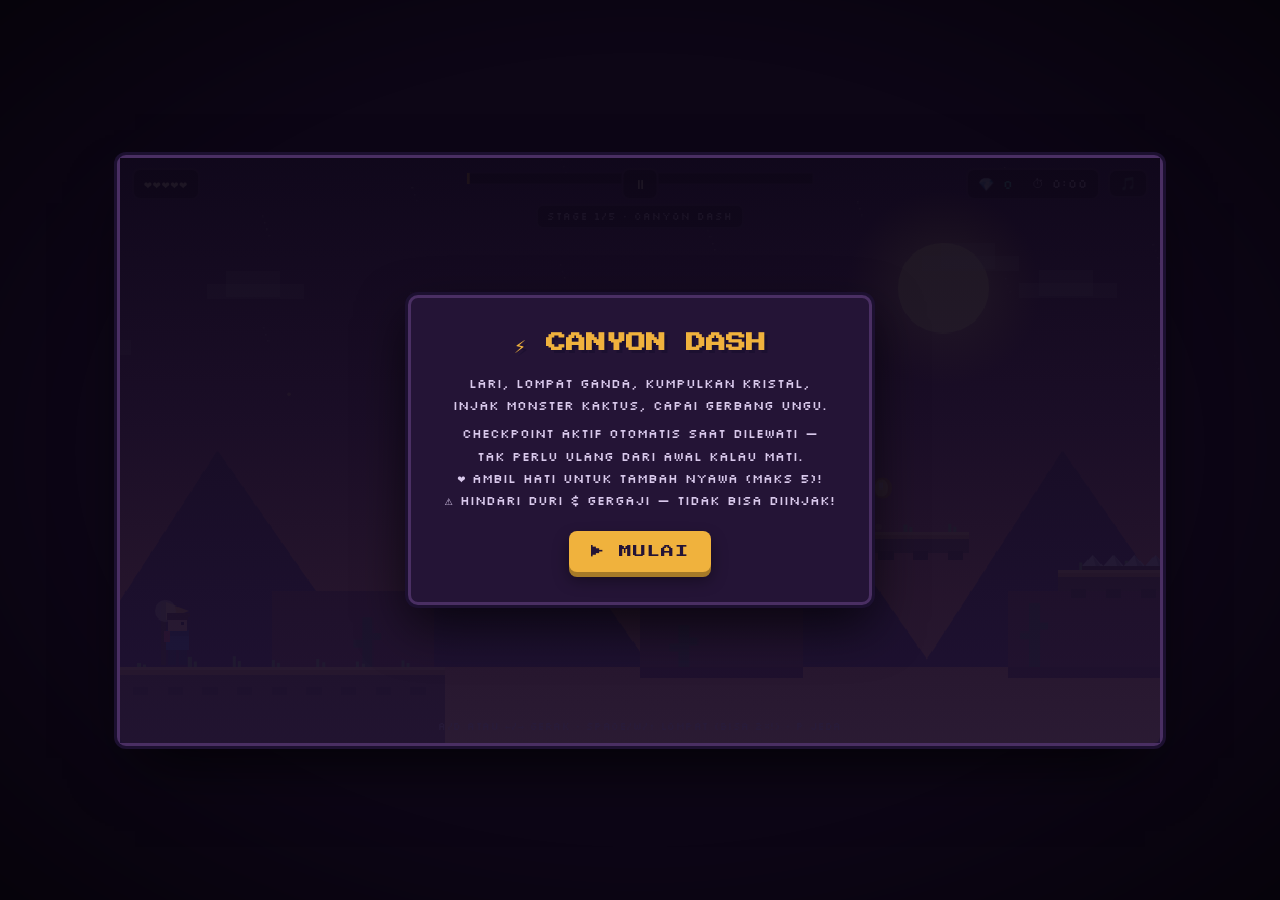
<file: index.html>
<!doctype html>
<html lang="id">
<head>
<meta charset="utf-8">
<meta name="viewport" content="width=device-width,initial-scale=1,maximum-scale=1,user-scalable=no,viewport-fit=cover">
<title>Canyon Dash</title>
<link rel="preconnect" href="https://fonts.googleapis.com">
<link href="https://fonts.googleapis.com/css2?family=Press+Start+2P&family=Silkscreen:wght@400;700&display=swap" rel="stylesheet">
<link rel="stylesheet" href="styles.css">
</head>
<body>
<div id="stage">
  <canvas id="c" width="960" height="540"></canvas>

  <div id="hud">
    <div class="pill" id="hearts">❤️❤️❤️</div>
    <div id="hudRight">
      <div class="pill"><span>💎</span><span id="gemCount">0</span><span id="timer">0:00</span></div>
      <button id="musicBtn">🎵</button>
    </div>
  </div>
  <button id="pauseBtn">⏸</button>
  <div id="stageLabel">STAGE 1/5</div>
  <div id="msg">A/D atau ←/→ gerak • SPACE/W/↑ lompat (bisa 2×!) • P jeda</div>

  <div id="djGauge"><div id="djFill"></div></div>

  <div id="touch">
    <div class="tbtn" id="tLeft">◀</div>
    <div class="tbtn" id="tRight">▶</div>
    <div class="tbtn" id="tJump">⤒</div>
  </div>

  <div class="overlay" id="start">
    <div class="card">
      <h1>⚡ CANYON DASH</h1>
      <p>Lari, lompat ganda, kumpulkan kristal,<br>injak monster kaktus, capai gerbang ungu.</p>
      <p class="hint">Checkpoint aktif otomatis saat dilewati — <br>tak perlu ulang dari awal kalau mati.<br>❤️ Ambil hati untuk tambah nyawa (maks 5)!<br>⚠️ Hindari duri &amp; gergaji — tidak bisa diinjak!</p>
      <button class="play" id="play">▶ MULAI</button>
    </div>
  </div>
</div>

<script>
/* ============ Setup ============ */
const canvas=document.getElementById("c"),ctx=canvas.getContext("2d");
const W=960,H=540;
const startOverlay=document.getElementById("start");
const playBtn=document.getElementById("play");
const pauseBtn=document.getElementById("pauseBtn");
const musicBtn=document.getElementById("musicBtn");
const touchWrap=document.getElementById("touch");
const stageLabelEl=document.getElementById("stageLabel");
const djGaugeEl=document.getElementById("djGauge");
const djFillEl=document.getElementById("djFill");

let state="menu"; // menu | playing | paused | dead | won | stagecomplete
let jumpKeyPrev=false; // for edge-detecting a fresh jump press (so holding the key doesn't auto-chain into double jump)
let overlayAction="start"; // start | resume | nextstage | restart
const START_LIVES=5, MAX_LIVES=5;
const DJ_RECHARGE=3000; // ms for double jump to auto-recharge
let score=0,lives=START_LIVES,camera=0,last=0,elapsed=0;
let stage=1; // 1-based current stage index
const keys={};
addEventListener("keydown",e=>{
  const k=e.key.toLowerCase();
  keys[k]=true;
  if([" ","arrowup","arrowdown","arrowleft","arrowright"].includes(k))e.preventDefault();
  if(k==="p"&&state==="playing")pause();
  else if(k==="p"&&state==="paused")resume();
});
addEventListener("keyup",e=>keys[e.key.toLowerCase()]=false);

if('ontouchstart' in window || navigator.maxTouchPoints>0){touchWrap.classList.add("on");}
function bindTouch(id,key){
  const el=document.getElementById(id);
  const on=e=>{e.preventDefault();keys[key]=true;el.classList.add("active");};
  const off=e=>{e.preventDefault();keys[key]=false;el.classList.remove("active");};
  el.addEventListener("touchstart",on,{passive:false});
  el.addEventListener("touchend",off,{passive:false});
  el.addEventListener("touchcancel",off,{passive:false});
}
bindTouch("tLeft","arrowleft");
bindTouch("tRight","arrowright");
bindTouch("tJump"," ");

/* ============ Sound (tiny synth, no assets) ============ */
let actx;
function sfx(freqs,dur=0.09,type="square",gain=0.06){
  try{
    if(!actx)actx=new (window.AudioContext||window.webkitAudioContext)();
    const t0=actx.currentTime;
    freqs.forEach((f,i)=>{
      const o=actx.createOscillator(),g=actx.createGain();
      o.type=type;o.frequency.value=f;
      g.gain.value=gain;
      g.gain.exponentialRampToValueAtTime(0.001,t0+dur+i*0.02);
      o.connect(g);g.connect(actx.destination);
      o.start(t0+i*0.02);o.stop(t0+dur+i*0.02+0.02);
    });
  }catch(e){}
}
const snd={
  jump:()=>sfx([420,620],0.09,"square",0.05),
  doubleJump:()=>sfx([500,760,980],0.08,"square",0.05),
  coin:()=>sfx([880,1320],0.08,"square",0.05),
  stomp:()=>sfx([300,150],0.1,"triangle",0.08),
  hurt:()=>sfx([200,120],0.16,"sawtooth",0.07),
  checkpoint:()=>sfx([500,700,900,1100],0.07,"square",0.04),
  life:()=>sfx([660,880,1100,1320],0.1,"square",0.06),
  win:()=>sfx([523,659,784,1046],0.14,"square",0.06),
  stageClear:()=>sfx([660,880,660,1100],0.1,"square",0.05),
  lose:()=>sfx([300,250,200,150],0.18,"sawtooth",0.06),
};

/* ============ Background music (tiny procedural loop, no assets) ============ */
let musicOn=true, musicGain=null, musicNextTime=0, musicStepIndex=0, musicSchedulerId=null;
const MUSIC=[ // one track per stage: 0 = frequency means "rest"
  { step:0.24, leadType:"square", bassType:"triangle", leadGain:0.05, bassGain:0.055,
    lead:[523,0,659,784,0,659,587,0,698,880,0,698,523,0,659,784,988,0,880,784,659,0,587,0],
    bass:[131,131,147,147,165,165,131,131] },
  { step:0.30, leadType:"triangle", bassType:"sine", leadGain:0.05, bassGain:0.06,
    lead:[392,0,466,587,0,466,349,0,415,523,0,415,392,0,466,587,698,0,622,587,466,0,415,0],
    bass:[98,98,110,110,123,123,98,98] },
  { step:0.22, leadType:"sawtooth", bassType:"square", leadGain:0.035, bassGain:0.05,
    lead:[220,0,262,311,0,262,233,0,277,349,0,277,220,0,262,311,349,0,311,277,233,0,208,0],
    bass:[55,55,62,62,73,73,55,55] },
  { step:0.34, leadType:"sine", bassType:"triangle", leadGain:0.045, bassGain:0.05,
    lead:[659,0,0,784,0,587,0,0,698,0,880,0,0,659,0,523,0,0,659,784,0,0,587,0],
    bass:[65,65,73,73,82,82,65,65] },
  { step:0.20, leadType:"square", bassType:"sawtooth", leadGain:0.04, bassGain:0.05,
    lead:[392,494,587,494,440,554,659,554,392,494,587,698,659,554,494,440,392,494,587,784,698,587,494,392],
    bass:[98,98,110,110,131,131,147,147] }
];
function ensureAudioCtx(){
  if(!actx)actx=new (window.AudioContext||window.webkitAudioContext)();
  if(!musicGain){musicGain=actx.createGain();musicGain.gain.value=0.55;musicGain.connect(actx.destination);}
  if(actx.state==="suspended")actx.resume();
}
function playMusicNote(freq,dur,type,gain,t0){
  if(!freq)return; // 0 = rest, play nothing
  const o=actx.createOscillator(),g=actx.createGain();
  o.type=type;o.frequency.value=freq;
  g.gain.value=0;
  g.gain.linearRampToValueAtTime(gain,t0+0.015);
  g.gain.exponentialRampToValueAtTime(0.0008,t0+dur);
  o.connect(g);g.connect(musicGain);
  o.start(t0);o.stop(t0+dur+0.02);
}
function musicScheduler(){
  if(!musicOn){ musicSchedulerId=setTimeout(musicScheduler,200); return; }
  try{
    ensureAudioCtx();
    const track=MUSIC[(stage-1)%MUSIC.length];
    while(musicNextTime < actx.currentTime+0.15){
      const i=musicStepIndex%track.lead.length;
      playMusicNote(track.lead[i],track.step*0.85,track.leadType,track.leadGain,musicNextTime);
      if(i%3===0){
        const bi=(i/3|0)%track.bass.length;
        playMusicNote(track.bass[bi],track.step*2.6,track.bassType,track.bassGain,musicNextTime);
      }
      musicNextTime+=track.step;
      musicStepIndex++;
    }
  }catch(e){}
  musicSchedulerId=setTimeout(musicScheduler,80);
}
function startMusic(){
  if(!musicOn)return;
  ensureAudioCtx();
  stopMusic();
  musicStepIndex=0;
  musicNextTime=actx.currentTime+0.05;
  musicScheduler();
}
function stopMusic(){
  if(musicSchedulerId){clearTimeout(musicSchedulerId);musicSchedulerId=null;}
}
musicBtn.onclick=()=>{
  musicOn=!musicOn;
  musicBtn.textContent=musicOn?"🎵":"🔇";
  if(musicOn && state==="playing")startMusic(); else stopMusic();
};

/* ============ Level definitions ============ =====
   Each checkpoint is anchored to a specific, non-moving platform
   (by index + x-offset from that platform's left edge) so the
   spawn point always sits solidly on top of a block — never in a
   gap, never on a moving platform that might not be there yet.
*/
const LEVELS=[
  {
    "name": "Canyon Dash",
    "world": 4716,
    "theme": {
      "sky": [
        "#3a1f66",
        "#7a3b6b",
        "#d9784f",
        "#f3ae5e"
      ],
      "orb": "sun",
      "orbPos": [
        760,
        120
      ],
      "farMt": "#4a2b57",
      "nearMt": "#7a3d42",
      "nearMtBase": "#5c2d34",
      "decor": "cactus",
      "decorColor": "#3d5c3f",
      "tuftColor": "#6fae5c",
      "ambient": "#ffd98a"
    },
    "platforms": [
      {
        "x": 0,
        "y": 470,
        "w": 300,
        "h": 70
      },
      {
        "x": 382,
        "y": 380,
        "w": 160,
        "h": 20
      },
      {
        "x": 624,
        "y": 345,
        "w": 160,
        "h": 20
      },
      {
        "x": 866,
        "y": 380,
        "w": 160,
        "h": 20
      },
      {
        "x": 1108,
        "y": 415,
        "w": 130,
        "h": 20,
        "moving": true,
        "ax": 1108,
        "bx": 1278,
        "sp": 0.9,
        "dir": 1
      },
      {
        "x": 1320,
        "y": 380,
        "w": 160,
        "h": 20
      },
      {
        "x": 1562,
        "y": 345,
        "w": 160,
        "h": 20
      },
      {
        "x": 1804,
        "y": 380,
        "w": 160,
        "h": 20
      },
      {
        "x": 2046,
        "y": 415,
        "w": 130,
        "h": 20,
        "moving": true,
        "ax": 2046,
        "bx": 2216,
        "sp": 0.9,
        "dir": 1
      },
      {
        "x": 2258,
        "y": 380,
        "w": 160,
        "h": 20
      },
      {
        "x": 2500,
        "y": 345,
        "w": 160,
        "h": 20
      },
      {
        "x": 2742,
        "y": 380,
        "w": 160,
        "h": 20
      },
      {
        "x": 2984,
        "y": 415,
        "w": 130,
        "h": 20,
        "moving": true,
        "ax": 2984,
        "bx": 3154,
        "sp": 0.9,
        "dir": 1
      },
      {
        "x": 3196,
        "y": 380,
        "w": 160,
        "h": 20
      },
      {
        "x": 3438,
        "y": 345,
        "w": 160,
        "h": 20
      },
      {
        "x": 3680,
        "y": 380,
        "w": 160,
        "h": 20
      },
      {
        "x": 3922,
        "y": 415,
        "w": 130,
        "h": 20,
        "moving": true,
        "ax": 3922,
        "bx": 4092,
        "sp": 0.9,
        "dir": 1
      },
      {
        "x": 4134,
        "y": 380,
        "w": 160,
        "h": 20
      },
      {
        "x": 4376,
        "y": 350,
        "w": 220,
        "h": 200
      }
    ],
    "checkpoints": [
      {
        "plat": 0,
        "dx": 40
      },
      {
        "plat": 5,
        "dx": 67
      },
      {
        "plat": 11,
        "dx": 67
      },
      {
        "plat": 17,
        "dx": 67
      }
    ],
    "coins": [
      [
        462,
        340
      ],
      [
        704,
        305
      ],
      [
        1173,
        375
      ],
      [
        1400,
        340
      ],
      [
        1642,
        305
      ],
      [
        1884,
        340
      ],
      [
        2111,
        375
      ],
      [
        2580,
        305
      ],
      [
        2822,
        340
      ],
      [
        3049,
        375
      ],
      [
        3276,
        340
      ],
      [
        3518,
        305
      ],
      [
        3987,
        375
      ],
      [
        4214,
        340
      ]
    ],
    "hearts": [
      [
        1642,
        290
      ],
      [
        2822,
        325
      ]
    ],
    "enemies": [
      {
        "x": 448,
        "y": 356,
        "w": 28,
        "h": 24,
        "v": 1,
        "min": 404,
        "max": 492,
        "type": 0
      },
      {
        "x": 1870,
        "y": 356,
        "w": 28,
        "h": 24,
        "v": -1,
        "min": 1826,
        "max": 1914,
        "type": 1
      },
      {
        "x": 3262,
        "y": 356,
        "w": 28,
        "h": 24,
        "v": 1,
        "min": 3218,
        "max": 3306,
        "type": 0
      }
    ],
    "spikes": [
      {
        "x": 888,
        "y": 366,
        "w": 116,
        "h": 14
      },
      {
        "x": 3702,
        "y": 366,
        "w": 116,
        "h": 14
      }
    ],
    "saws": [
      {
        "x": 2338,
        "y": 362,
        "r": 16,
        "min": 2296,
        "max": 2380,
        "v": 1.3
      }
    ],
    "portal": {
      "x": 4456,
      "y": 250,
      "w": 60,
      "h": 100
    }
  },
  {
    "name": "Starlit Ridge",
    "world": 4716,
    "theme": {
      "sky": [
        "#0c1240",
        "#1f2d6b",
        "#3a4f8f",
        "#6a86c9"
      ],
      "orb": "moon",
      "orbPos": [
        770,
        110
      ],
      "farMt": "#232a52",
      "nearMt": "#2c3866",
      "nearMtBase": "#20294d",
      "decor": "crystal",
      "decorColor": "#33417a",
      "tuftColor": "#a9cfff",
      "ambient": "#8fe9ff"
    },
    "platforms": [
      {
        "x": 0,
        "y": 470,
        "w": 300,
        "h": 70
      },
      {
        "x": 382,
        "y": 340,
        "w": 160,
        "h": 20
      },
      {
        "x": 624,
        "y": 375,
        "w": 130,
        "h": 20,
        "moving": true,
        "ax": 624,
        "bx": 794,
        "sp": 0.9,
        "dir": 1
      },
      {
        "x": 836,
        "y": 410,
        "w": 160,
        "h": 20
      },
      {
        "x": 1078,
        "y": 375,
        "w": 160,
        "h": 20
      },
      {
        "x": 1320,
        "y": 340,
        "w": 160,
        "h": 20
      },
      {
        "x": 1562,
        "y": 375,
        "w": 130,
        "h": 20,
        "moving": true,
        "ax": 1562,
        "bx": 1732,
        "sp": 0.9,
        "dir": 1
      },
      {
        "x": 1774,
        "y": 410,
        "w": 160,
        "h": 20
      },
      {
        "x": 2016,
        "y": 375,
        "w": 160,
        "h": 20
      },
      {
        "x": 2258,
        "y": 340,
        "w": 160,
        "h": 20
      },
      {
        "x": 2500,
        "y": 375,
        "w": 130,
        "h": 20,
        "moving": true,
        "ay": 375,
        "by": 295,
        "sp": 0.75,
        "dir": 1,
        "vertical": true
      },
      {
        "x": 2712,
        "y": 410,
        "w": 160,
        "h": 20
      },
      {
        "x": 2954,
        "y": 375,
        "w": 160,
        "h": 20
      },
      {
        "x": 3196,
        "y": 340,
        "w": 160,
        "h": 20
      },
      {
        "x": 3438,
        "y": 375,
        "w": 130,
        "h": 20,
        "moving": true,
        "ax": 3438,
        "bx": 3608,
        "sp": 0.9,
        "dir": 1
      },
      {
        "x": 3650,
        "y": 410,
        "w": 160,
        "h": 20
      },
      {
        "x": 3892,
        "y": 375,
        "w": 160,
        "h": 20
      },
      {
        "x": 4134,
        "y": 340,
        "w": 160,
        "h": 20
      },
      {
        "x": 4376,
        "y": 350,
        "w": 220,
        "h": 200
      }
    ],
    "checkpoints": [
      {
        "plat": 0,
        "dx": 40
      },
      {
        "plat": 3,
        "dx": 67
      },
      {
        "plat": 11,
        "dx": 67
      },
      {
        "plat": 17,
        "dx": 67
      }
    ],
    "coins": [
      [
        462,
        300
      ],
      [
        689,
        335
      ],
      [
        916,
        370
      ],
      [
        1158,
        335
      ],
      [
        1627,
        335
      ],
      [
        1854,
        370
      ],
      [
        2096,
        335
      ],
      [
        2565,
        335
      ],
      [
        2792,
        370
      ],
      [
        3034,
        335
      ],
      [
        3276,
        300
      ],
      [
        3503,
        335
      ],
      [
        3972,
        335
      ],
      [
        4214,
        300
      ]
    ],
    "hearts": [
      [
        2096,
        320
      ],
      [
        3034,
        320
      ]
    ],
    "enemies": [
      {
        "x": 448,
        "y": 316,
        "w": 28,
        "h": 24,
        "v": 1,
        "min": 404,
        "max": 492,
        "type": 1
      },
      {
        "x": 1840,
        "y": 386,
        "w": 28,
        "h": 24,
        "v": -1,
        "min": 1796,
        "max": 1884,
        "type": 0
      },
      {
        "x": 3262,
        "y": 316,
        "w": 28,
        "h": 24,
        "v": 1,
        "min": 3218,
        "max": 3306,
        "type": 1
      }
    ],
    "spikes": [
      {
        "x": 2280,
        "y": 326,
        "w": 116,
        "h": 14
      }
    ],
    "saws": [
      {
        "x": 1400,
        "y": 322,
        "r": 16,
        "min": 1358,
        "max": 1442,
        "v": 1.3
      },
      {
        "x": 3730,
        "y": 392,
        "r": 16,
        "min": 3688,
        "max": 3772,
        "v": 1.3
      }
    ],
    "portal": {
      "x": 4456,
      "y": 250,
      "w": 60,
      "h": 100
    }
  },
  {
    "name": "Ember Depths",
    "world": 5200,
    "theme": {
      "sky": [
        "#160705",
        "#3d130f",
        "#7a2f18",
        "#c9541f"
      ],
      "orb": "none",
      "orbPos": [
        0,
        0
      ],
      "farMt": "#3a1410",
      "nearMt": "#521c12",
      "nearMtBase": "#2e0f0a",
      "decor": "crystal",
      "decorColor": "#4a1c10",
      "tuftColor": "#ff9a4d",
      "ambient": "#ff9a4d"
    },
    "platforms": [
      {
        "x": 0,
        "y": 470,
        "w": 300,
        "h": 70
      },
      {
        "x": 382,
        "y": 380,
        "w": 160,
        "h": 20
      },
      {
        "x": 624,
        "y": 415,
        "w": 160,
        "h": 20
      },
      {
        "x": 866,
        "y": 380,
        "w": 160,
        "h": 20
      },
      {
        "x": 1108,
        "y": 345,
        "w": 130,
        "h": 20,
        "moving": true,
        "ax": 1108,
        "bx": 1278,
        "sp": 0.9,
        "dir": 1
      },
      {
        "x": 1320,
        "y": 380,
        "w": 160,
        "h": 20
      },
      {
        "x": 1562,
        "y": 415,
        "w": 160,
        "h": 20
      },
      {
        "x": 1804,
        "y": 380,
        "w": 160,
        "h": 20
      },
      {
        "x": 2046,
        "y": 345,
        "w": 130,
        "h": 20,
        "moving": true,
        "ax": 2046,
        "bx": 2216,
        "sp": 0.9,
        "dir": 1
      },
      {
        "x": 2258,
        "y": 380,
        "w": 160,
        "h": 20
      },
      {
        "x": 2500,
        "y": 415,
        "w": 160,
        "h": 20
      },
      {
        "x": 2742,
        "y": 380,
        "w": 160,
        "h": 20
      },
      {
        "x": 2984,
        "y": 345,
        "w": 130,
        "h": 20,
        "moving": true,
        "ay": 345,
        "by": 265,
        "sp": 0.75,
        "dir": 1,
        "vertical": true
      },
      {
        "x": 3196,
        "y": 380,
        "w": 160,
        "h": 20
      },
      {
        "x": 3438,
        "y": 415,
        "w": 130,
        "h": 20,
        "moving": true,
        "ax": 3438,
        "bx": 3608,
        "sp": 0.9,
        "dir": 1
      },
      {
        "x": 3650,
        "y": 380,
        "w": 160,
        "h": 20
      },
      {
        "x": 3892,
        "y": 345,
        "w": 160,
        "h": 20
      },
      {
        "x": 4134,
        "y": 380,
        "w": 160,
        "h": 20
      },
      {
        "x": 4376,
        "y": 415,
        "w": 160,
        "h": 20
      },
      {
        "x": 4618,
        "y": 380,
        "w": 160,
        "h": 20
      },
      {
        "x": 4860,
        "y": 350,
        "w": 220,
        "h": 200
      }
    ],
    "checkpoints": [
      {
        "plat": 0,
        "dx": 40
      },
      {
        "plat": 5,
        "dx": 67
      },
      {
        "plat": 13,
        "dx": 67
      },
      {
        "plat": 19,
        "dx": 67
      }
    ],
    "coins": [
      [
        704,
        375
      ],
      [
        946,
        340
      ],
      [
        1173,
        305
      ],
      [
        1400,
        340
      ],
      [
        1642,
        375
      ],
      [
        2111,
        305
      ],
      [
        2338,
        340
      ],
      [
        2580,
        375
      ],
      [
        3049,
        305
      ],
      [
        3276,
        340
      ],
      [
        3503,
        375
      ],
      [
        3730,
        340
      ],
      [
        3972,
        305
      ],
      [
        4456,
        375
      ],
      [
        4698,
        340
      ]
    ],
    "hearts": [
      [
        1642,
        360
      ],
      [
        3972,
        290
      ]
    ],
    "enemies": [
      {
        "x": 932,
        "y": 356,
        "w": 28,
        "h": 24,
        "v": 1,
        "min": 888,
        "max": 976,
        "type": 0
      },
      {
        "x": 2324,
        "y": 356,
        "w": 28,
        "h": 24,
        "v": -1,
        "min": 2280,
        "max": 2368,
        "type": 1
      },
      {
        "x": 3716,
        "y": 356,
        "w": 28,
        "h": 24,
        "v": 1,
        "min": 3672,
        "max": 3760,
        "type": 0
      }
    ],
    "spikes": [
      {
        "x": 404,
        "y": 366,
        "w": 116,
        "h": 14
      },
      {
        "x": 2764,
        "y": 366,
        "w": 116,
        "h": 14
      }
    ],
    "saws": [
      {
        "x": 1884,
        "y": 362,
        "r": 16,
        "min": 1842,
        "max": 1926,
        "v": 1.3
      },
      {
        "x": 4214,
        "y": 362,
        "r": 16,
        "min": 4172,
        "max": 4256,
        "v": 1.3
      }
    ],
    "portal": {
      "x": 4940,
      "y": 250,
      "w": 60,
      "h": 100
    }
  },
  {
    "name": "Frostpeak Climb",
    "world": 5170,
    "theme": {
      "sky": [
        "#050b1a",
        "#12213f",
        "#274670",
        "#6f9dc9"
      ],
      "orb": "moon",
      "orbPos": [
        200,
        100
      ],
      "farMt": "#1b2c4d",
      "nearMt": "#26436b",
      "nearMtBase": "#152239",
      "decor": "crystal",
      "decorColor": "#3a5a86",
      "tuftColor": "#d8f0ff",
      "ambient": "#bfe9ff"
    },
    "platforms": [
      {
        "x": 0,
        "y": 470,
        "w": 300,
        "h": 70
      },
      {
        "x": 382,
        "y": 344,
        "w": 160,
        "h": 20
      },
      {
        "x": 624,
        "y": 344,
        "w": 130,
        "h": 20,
        "moving": true,
        "ax": 624,
        "bx": 794,
        "sp": 0.9,
        "dir": 1
      },
      {
        "x": 836,
        "y": 397,
        "w": 160,
        "h": 20
      },
      {
        "x": 1078,
        "y": 397,
        "w": 160,
        "h": 20
      },
      {
        "x": 1320,
        "y": 344,
        "w": 160,
        "h": 20
      },
      {
        "x": 1562,
        "y": 344,
        "w": 130,
        "h": 20,
        "moving": true,
        "ay": 344,
        "by": 264,
        "sp": 0.75,
        "dir": 1,
        "vertical": true
      },
      {
        "x": 1774,
        "y": 397,
        "w": 160,
        "h": 20
      },
      {
        "x": 2016,
        "y": 397,
        "w": 160,
        "h": 20
      },
      {
        "x": 2258,
        "y": 344,
        "w": 160,
        "h": 20
      },
      {
        "x": 2500,
        "y": 344,
        "w": 130,
        "h": 20,
        "moving": true,
        "ax": 2500,
        "bx": 2670,
        "sp": 0.9,
        "dir": 1
      },
      {
        "x": 2712,
        "y": 397,
        "w": 160,
        "h": 20
      },
      {
        "x": 2954,
        "y": 397,
        "w": 160,
        "h": 20
      },
      {
        "x": 3196,
        "y": 344,
        "w": 160,
        "h": 20
      },
      {
        "x": 3438,
        "y": 344,
        "w": 130,
        "h": 20,
        "moving": true,
        "ax": 3438,
        "bx": 3608,
        "sp": 0.9,
        "dir": 1
      },
      {
        "x": 3650,
        "y": 397,
        "w": 160,
        "h": 20
      },
      {
        "x": 3892,
        "y": 397,
        "w": 130,
        "h": 20,
        "moving": true,
        "ay": 397,
        "by": 317,
        "sp": 0.75,
        "dir": 1,
        "vertical": true
      },
      {
        "x": 4104,
        "y": 344,
        "w": 160,
        "h": 20
      },
      {
        "x": 4346,
        "y": 344,
        "w": 160,
        "h": 20
      },
      {
        "x": 4588,
        "y": 397,
        "w": 160,
        "h": 20
      },
      {
        "x": 4830,
        "y": 350,
        "w": 220,
        "h": 200
      }
    ],
    "checkpoints": [
      {
        "plat": 0,
        "dx": 40
      },
      {
        "plat": 5,
        "dx": 67
      },
      {
        "plat": 11,
        "dx": 67
      },
      {
        "plat": 19,
        "dx": 67
      }
    ],
    "coins": [
      [
        462,
        304
      ],
      [
        689,
        304
      ],
      [
        1158,
        357
      ],
      [
        1400,
        304
      ],
      [
        1627,
        304
      ],
      [
        2096,
        357
      ],
      [
        2338,
        304
      ],
      [
        2565,
        304
      ],
      [
        2792,
        357
      ],
      [
        3034,
        357
      ],
      [
        3503,
        304
      ],
      [
        3730,
        357
      ],
      [
        3957,
        357
      ],
      [
        4426,
        304
      ],
      [
        4668,
        357
      ]
    ],
    "hearts": [
      [
        2096,
        342
      ],
      [
        3034,
        342
      ]
    ],
    "enemies": [
      {
        "x": 448,
        "y": 320,
        "w": 28,
        "h": 24,
        "v": 1,
        "min": 404,
        "max": 492,
        "type": 1
      },
      {
        "x": 2324,
        "y": 320,
        "w": 28,
        "h": 24,
        "v": -1,
        "min": 2280,
        "max": 2368,
        "type": 0
      },
      {
        "x": 3716,
        "y": 373,
        "w": 28,
        "h": 24,
        "v": 1,
        "min": 3672,
        "max": 3760,
        "type": 1
      }
    ],
    "spikes": [
      {
        "x": 858,
        "y": 383,
        "w": 116,
        "h": 14
      },
      {
        "x": 3218,
        "y": 330,
        "w": 116,
        "h": 14
      }
    ],
    "saws": [
      {
        "x": 1854,
        "y": 379,
        "r": 16,
        "min": 1812,
        "max": 1896,
        "v": 1.3
      },
      {
        "x": 4184,
        "y": 326,
        "r": 16,
        "min": 4142,
        "max": 4226,
        "v": 1.3
      }
    ],
    "portal": {
      "x": 4910,
      "y": 250,
      "w": 60,
      "h": 100
    }
  },
  {
    "name": "Skyforge Summit",
    "world": 5624,
    "theme": {
      "sky": [
        "#2a0a3d",
        "#5b1f5e",
        "#a13f5c",
        "#e8834f"
      ],
      "orb": "sun",
      "orbPos": [
        820,
        100
      ],
      "farMt": "#4a2050",
      "nearMt": "#6e2f4a",
      "nearMtBase": "#3a1533",
      "decor": "crystal",
      "decorColor": "#5a2a4f",
      "tuftColor": "#ffd0e8",
      "ambient": "#ffb0d9"
    },
    "platforms": [
      {
        "x": 0,
        "y": 470,
        "w": 300,
        "h": 70
      },
      {
        "x": 382,
        "y": 348,
        "w": 160,
        "h": 20
      },
      {
        "x": 624,
        "y": 401,
        "w": 160,
        "h": 20
      },
      {
        "x": 866,
        "y": 401,
        "w": 160,
        "h": 20
      },
      {
        "x": 1108,
        "y": 348,
        "w": 130,
        "h": 20,
        "moving": true,
        "ax": 1108,
        "bx": 1278,
        "sp": 0.9,
        "dir": 1
      },
      {
        "x": 1320,
        "y": 348,
        "w": 160,
        "h": 20
      },
      {
        "x": 1562,
        "y": 401,
        "w": 160,
        "h": 20
      },
      {
        "x": 1804,
        "y": 401,
        "w": 160,
        "h": 20
      },
      {
        "x": 2046,
        "y": 348,
        "w": 130,
        "h": 20,
        "moving": true,
        "ay": 348,
        "by": 268,
        "sp": 0.75,
        "dir": 1,
        "vertical": true
      },
      {
        "x": 2258,
        "y": 348,
        "w": 160,
        "h": 20
      },
      {
        "x": 2500,
        "y": 401,
        "w": 130,
        "h": 20,
        "moving": true,
        "ax": 2500,
        "bx": 2670,
        "sp": 0.9,
        "dir": 1
      },
      {
        "x": 2712,
        "y": 401,
        "w": 160,
        "h": 20
      },
      {
        "x": 2954,
        "y": 348,
        "w": 160,
        "h": 20
      },
      {
        "x": 3196,
        "y": 348,
        "w": 160,
        "h": 20
      },
      {
        "x": 3438,
        "y": 401,
        "w": 130,
        "h": 20,
        "moving": true,
        "ay": 401,
        "by": 321,
        "sp": 0.75,
        "dir": 1,
        "vertical": true
      },
      {
        "x": 3650,
        "y": 401,
        "w": 160,
        "h": 20
      },
      {
        "x": 3892,
        "y": 348,
        "w": 130,
        "h": 20,
        "moving": true,
        "ax": 3892,
        "bx": 4062,
        "sp": 0.9,
        "dir": 1
      },
      {
        "x": 4104,
        "y": 348,
        "w": 160,
        "h": 20
      },
      {
        "x": 4346,
        "y": 401,
        "w": 160,
        "h": 20
      },
      {
        "x": 4588,
        "y": 401,
        "w": 160,
        "h": 20
      },
      {
        "x": 4830,
        "y": 348,
        "w": 130,
        "h": 20,
        "moving": true,
        "ax": 4830,
        "bx": 5000,
        "sp": 0.9,
        "dir": 1
      },
      {
        "x": 5042,
        "y": 348,
        "w": 160,
        "h": 20
      },
      {
        "x": 5284,
        "y": 350,
        "w": 220,
        "h": 200
      }
    ],
    "checkpoints": [
      {
        "plat": 0,
        "dx": 40
      },
      {
        "plat": 7,
        "dx": 67
      },
      {
        "plat": 15,
        "dx": 67
      },
      {
        "plat": 21,
        "dx": 67
      }
    ],
    "coins": [
      [
        704,
        361
      ],
      [
        946,
        361
      ],
      [
        1173,
        308
      ],
      [
        1642,
        361
      ],
      [
        1884,
        361
      ],
      [
        2111,
        308
      ],
      [
        2338,
        308
      ],
      [
        2565,
        361
      ],
      [
        3034,
        308
      ],
      [
        3503,
        361
      ],
      [
        3730,
        361
      ],
      [
        3957,
        308
      ],
      [
        4184,
        308
      ],
      [
        4426,
        361
      ],
      [
        4895,
        308
      ],
      [
        5122,
        308
      ]
    ],
    "hearts": [
      [
        1884,
        346
      ],
      [
        3730,
        346
      ]
    ],
    "enemies": [
      {
        "x": 932,
        "y": 377,
        "w": 28,
        "h": 24,
        "v": 1,
        "min": 888,
        "max": 976,
        "type": 0
      },
      {
        "x": 2324,
        "y": 324,
        "w": 28,
        "h": 24,
        "v": -1,
        "min": 2280,
        "max": 2368,
        "type": 1
      },
      {
        "x": 4170,
        "y": 324,
        "w": 28,
        "h": 24,
        "v": 1,
        "min": 4126,
        "max": 4214,
        "type": 0
      }
    ],
    "spikes": [
      {
        "x": 1342,
        "y": 334,
        "w": 116,
        "h": 14
      },
      {
        "x": 3218,
        "y": 334,
        "w": 116,
        "h": 14
      }
    ],
    "saws": [
      {
        "x": 462,
        "y": 330,
        "r": 16,
        "min": 420,
        "max": 504,
        "v": 1.3
      },
      {
        "x": 2792,
        "y": 383,
        "r": 16,
        "min": 2750,
        "max": 2834,
        "v": 1.3
      },
      {
        "x": 4668,
        "y": 383,
        "r": 16,
        "min": 4626,
        "max": 4710,
        "v": 1.3
      }
    ],
    "portal": {
      "x": 5364,
      "y": 250,
      "w": 60,
      "h": 100
    }
  }
];

let coins,lifeItems,enemies,p,portal,particles,checkpoints,activeCP,shakeT,platforms,world,theme,ambient,spikes,saws;
let bgTime=0;

/* ============ Level loading ============ */
function loadStage(n){
  stage=n;
  const lvl=LEVELS[n-1];
  world=lvl.world;
  theme=lvl.theme;
  // deep-copy platforms so moving-platform state (dir/position) doesn't leak between playthroughs
  platforms=lvl.platforms.map(q=>({...q}));
  coins=lvl.coins.map(a=>({x:a[0],y:a[1],got:false,bob:Math.random()*6.28}));
  lifeItems=lvl.hearts.map(a=>({x:a[0],y:a[1],got:false,bob:Math.random()*6.28}));
  ambient=Array.from({length:26},()=>({
    x:Math.random()*world, y:Math.random()*380+40,
    vx:(Math.random()-0.5)*0.4, vy:-0.15-Math.random()*0.3,
    size:1.5+Math.random()*2, phase:Math.random()*6.28
  }));
  enemies=lvl.enemies.map(e=>({...e}));
  spikes=lvl.spikes.map(s=>({...s}));
  saws=lvl.saws.map(s=>({...s, ang:Math.random()*6.28}));
  portal={...lvl.portal,t:0};
  particles=[];
  shakeT=0;

  // anchor every checkpoint to the top of its named block
  checkpoints=lvl.checkpoints.map((cp,i)=>{
    const plat=platforms[cp.plat];
    return{
      x:plat.x+cp.dx,
      y:plat.y-38-2, // player height 38 + small clearance
      hit:i===0
    };
  });
  activeCP=checkpoints[0];

  p={x:activeCP.x,y:activeCP.y,w:26,h:38,vx:0,vy:0,ground:false,inv:0,
     maxSpeed:5.2,dashTimer:0,
     jumps:0,maxJumps:2,coyote:0,jumpBuf:0,facing:1,squash:1,anim:0,running:false,dust:0,
     dj:DJ_RECHARGE,djReady:true};
  camera=0;
  hud();
}

function startGame(){
  score=0;lives=START_LIVES;elapsed=0;
  loadStage(1);
  state="playing";
  startOverlay.style.display="none";
  startMusic();
}

function goNextStage(){
  loadStage(stage+1);
  state="playing";
  startOverlay.style.display="none";
  startMusic();
}

function respawn(){
  p.x=activeCP.x;p.y=activeCP.y;p.vx=0;p.vy=0;p.inv=110;p.jumps=0;p.dj=DJ_RECHARGE;
  camera=Math.max(0,Math.min(world-W,p.x-300));
}

/* ============ Helpers ============ */
function hit(a,b){return a.x<b.x+b.w&&a.x+a.w>b.x&&a.y<b.y+b.h&&a.y+a.h>b.y}
function spawnParticles(x,y,count,colors,spread=3,life=26,size=3){
  for(let i=0;i<count;i++){
    particles.push({
      x,y,vx:(Math.random()-0.5)*spread*2,vy:-Math.random()*spread-1,
      life,maxLife:life,color:colors[i%colors.length],size:size*(0.6+Math.random()*0.8)
    });
  }
}

function hurt(){
  if(p.inv>0)return;
  lives--;p.inv=100;shakeT=14;
  snd.hurt();
  spawnParticles(p.x+p.w/2,p.y+p.h/2,10,["#e2596b","#ffb1bd"],4,30,3);
  if(lives<=0){
    state="dead";
    snd.lose();
    stopMusic();
    overlayAction="restart";
    showOverlay("💀 GAME OVER","Kristal terkumpul: "+score,false,"↻ ULANG DARI STAGE 1");
  }else{
    respawn();
  }
}

function checkpointHit(cpEl){
  if(!cpEl.hit){cpEl.hit=true;activeCP=cpEl;snd.checkpoint();
    spawnParticles(p.x+p.w/2,p.y,10,["#f0b23d","#fff2c9"],3,26,3);
  }
}

function hud(){
  document.getElementById("hearts").textContent="❤️".repeat(Math.max(0,lives))+"🖤".repeat(Math.max(0,MAX_LIVES-lives));
  document.getElementById("gemCount").textContent=score;
  const s=Math.floor(elapsed/1000);
  document.getElementById("timer").textContent="⏱ "+Math.floor(s/60)+":"+String(s%60).padStart(2,"0");
  stageLabelEl.textContent="STAGE "+stage+"/"+LEVELS.length+" · "+LEVELS[stage-1].name.toUpperCase();
}

function showOverlay(title,text,showStars,btnLabel){
  document.querySelector("#start h1").textContent=title;
  const card=document.querySelector("#start .card");
  card.querySelector("p").innerHTML=text;
  const oldStars=card.querySelector(".stars"); if(oldStars)oldStars.remove();
  const oldHint=card.querySelector(".hint"); if(oldHint)oldHint.remove();
  if(showStars){
    const s=document.createElement("div");
    s.className="stars";
    const secs=elapsed/1000;
    let stars= secs<70?3:secs<100?2:1;
    s.textContent="⭐".repeat(stars)+"☆".repeat(3-stars);
    card.insertBefore(s,card.querySelector("button"));
  }
  playBtn.textContent=btnLabel;
  startOverlay.style.display="flex";
}

function pause(){ if(state!=="playing")return; state="paused"; overlayAction="resume"; stopMusic();
  showOverlay("⏸ JEDA","Tekan lanjut untuk kembali bermain.",false,"▶ LANJUT");
}
function resume(){ state="playing"; startOverlay.style.display="none"; startMusic(); }

playBtn.onclick=()=>{
  if(overlayAction==="resume"){resume();return;}
  if(overlayAction==="nextstage"){goNextStage();return;}
  startGame(); // covers "start" and "restart"
};
pauseBtn.onclick=()=>{ if(state==="playing")pause(); else if(state==="paused")resume(); };

/* ============ Update ============ */
function update(dt){
  if(state!=="playing")return;
  elapsed+=dt;
  const L=keys.a||keys.arrowleft, R=keys.d||keys.arrowright, J=keys[" "]||keys.w||keys.arrowup;

  p.running=false;
  if(L){p.vx-=.75;p.facing=-1;p.running=true;}
  if(R){p.vx+=.75;p.facing=1;p.running=true;}
  if(!L&&!R)p.vx*=.82;
  if(p.dashTimer>0){ p.dashTimer--; if(p.dashTimer<=0)p.maxSpeed=5.2; }
  p.vx=Math.max(-p.maxSpeed,Math.min(p.maxSpeed,p.vx));

  if(p.ground)p.coyote=8; else p.coyote=Math.max(0,p.coyote-1);
  if(J && !jumpKeyPrev)p.jumpBuf=8; else p.jumpBuf=Math.max(0,p.jumpBuf-1);
  jumpKeyPrev=J;

  p.dj=Math.min(DJ_RECHARGE,p.dj+dt); // double jump auto-recharges over time
  p.djReady=p.dj>=DJ_RECHARGE;

  if(p.jumpBuf>0 && (p.coyote>0 || (p.jumps>=1 && p.jumps<p.maxJumps && p.djReady))){
    if(p.coyote>0){ p.vy=-12.5; p.jumps=1; snd.jump(); }
    else if(p.jumps>=1 && p.jumps<p.maxJumps && p.djReady){ p.vy=-11; p.jumps++; p.dj=0; p.djReady=false; snd.doubleJump();
      p.maxSpeed=8.4; p.dashTimer=26; // 2nd jump gets a speed burst so it covers real distance
      p.vx=Math.max(-p.maxSpeed,Math.min(p.maxSpeed,p.vx+p.facing*2.6));
      spawnParticles(p.x+p.w/2,p.y+p.h,6,["#4be8d6","#cdfff8"],2,18,2);
    }
    p.ground=false;p.coyote=0;p.jumpBuf=0;p.squash=1.3;
  }

  p.vy=Math.min(14,p.vy+.5);
  let oldY=p.y;
  p.x+=p.vx; p.y+=p.vy;
  let wasGround=p.ground;
  p.ground=false;

  for(const q of platforms){
    if(q.moving){
      if(q.vertical){ q.y+=q.sp*q.dir; if(q.y<q.by||q.y>q.ay)q.dir*=-1; }
      else{ q.x+=q.sp*q.dir; if(q.x<q.ax||q.x>q.bx)q.dir*=-1; }
    }
    // tolerance (+8) makes landing forgiving even when a platform is itself moving fast
    if(p.x+p.w>q.x&&p.x<q.x+q.w&&oldY+p.h<=q.y+8&&p.y+p.h>=q.y&&p.vy>=0){
      p.y=q.y-p.h;p.vy=0;p.ground=true;p.jumps=0;
      if(q.moving&&!q.vertical)p.x+=q.sp*q.dir;
    }
  }
  p.x=Math.max(0,Math.min(world-p.w,p.x));

  if(!wasGround&&p.ground){ p.squash=0.7; p.maxSpeed=5.2; p.dashTimer=0; spawnParticles(p.x+p.w/2,p.y+p.h,5,["#e8d9b8","#c9b28a"],2,14,2); }

  if(p.y>650)hurt();

  for(const c of coins)if(!c.got){
    c.bob+=0.08;
    let dx=p.x+p.w/2-c.x, dy=p.y+18-c.y;
    if(dx*dx+dy*dy<26*26){
      c.got=true;score+=10;hud();snd.coin();
      spawnParticles(c.x,c.y,8,["#4be8d6","#fff2c9","#f0b23d"],3,22,2);
    }
  }

  for(const h of lifeItems)if(!h.got){
    h.bob+=0.08;
    let dx=p.x+p.w/2-h.x, dy=p.y+18-h.y;
    if(dx*dx+dy*dy<26*26){
      h.got=true;snd.life();
      if(lives<MAX_LIVES){lives++;}else{score+=30;} // already full: gems instead, so it's never wasted
      hud();
      spawnParticles(h.x,h.y,10,["#e2596b","#ffb1bd","#fff"],3,26,3);
    }
  }

  for(const cp of checkpoints){
    if(!cp.hit && p.x+p.w>cp.x-14 && p.x<cp.x+14) checkpointHit(cp);
  }

  for(const e of enemies){
    e.x+=e.v*(dt/16.7||1); if(e.x<e.min||e.x>e.max)e.v*=-1;
    if(hit(p,e)){
      if(p.vy>1 && p.y+p.h-e.y<18){
        e.dead=true;p.vy=-8.5;score+=25;hud();snd.stomp();
        spawnParticles(e.x+e.w/2,e.y+e.h/2,9,["#a75ac1","#e6c8f2"],3,20,3);
      } else hurt();
    }
  }
  enemies=enemies.filter(e=>!e.dead);

  // static spikes: instant hurt, no stomping possible
  for(const s of spikes){
    if(p.x+p.w>s.x+4 && p.x<s.x+s.w-4 && p.y+p.h>s.y+4 && p.y<s.y+s.h) hurt();
  }

  // rotating saws: patrol back and forth, always hurt on touch
  for(const s of saws){
    s.x+=s.v*(dt/16.7||1); if(s.x<s.min||s.x>s.max)s.v*=-1;
    s.ang+=0.25*(dt/16.7||1);
    const dx=(p.x+p.w/2)-s.x, dy=(p.y+p.h/2)-s.y;
    if(dx*dx+dy*dy < (s.r+11)*(s.r+11)) hurt();
  }

  portal.t+=0.05;
  if(hit(p,portal)){
    score+=100;hud();
    stopMusic();
    if(stage<LEVELS.length){
      state="stagecomplete";overlayAction="nextstage";
      snd.stageClear();
      spawnParticles(portal.x+portal.w/2,portal.y+portal.h/2,20,["#8266ed","#ddd2ff","#4be8d6"],5,36,3);
      showOverlay("✅ STAGE "+stage+" SELESAI!",
        "Kristal sejauh ini: "+score+"<br>Bersiap ke "+LEVELS[stage].name+"...",
        false,"▶ LANJUT KE STAGE "+(stage+1));
    }else{
      state="won";overlayAction="restart";
      snd.win();
      spawnParticles(portal.x+portal.w/2,portal.y+portal.h/2,26,["#8266ed","#ddd2ff","#4be8d6"],5,40,3);
      showOverlay("🎉 SEMUA STAGE SELESAI!","Total kristal: "+score,true,"↻ MAIN LAGI");
    }
  }

  camera+=(Math.max(0,Math.min(world-W,p.x-300))-camera)*.12;
  if(p.inv>0)p.inv--;
  p.squash+=(1-p.squash)*.2;
  p.anim+=Math.abs(p.vx)*0.08+0.02;

  for(const pt of particles){pt.x+=pt.vx;pt.y+=pt.vy;pt.vy+=0.15;pt.life--;}
  particles=particles.filter(pt=>pt.life>0);
  if(shakeT>0)shakeT--;

  hud();
}

/* ============ Draw ============ */
function drawBG(){
  const [c0,c1,c2,c3]=theme.sky;
  const g=ctx.createLinearGradient(0,0,0,H);
  g.addColorStop(0,c0);g.addColorStop(0.45,c1);g.addColorStop(0.75,c2);g.addColorStop(1,c3);
  ctx.fillStyle=g;ctx.fillRect(0,0,W,H);

  const [ox,oy]=theme.orbPos;
  if(theme.orb==="sun"){
    const sg=ctx.createRadialGradient(ox,oy,10,ox,oy,90);
    sg.addColorStop(0,"#fff3c4");sg.addColorStop(1,"#ffb35700");
    ctx.fillStyle=sg;ctx.beginPath();ctx.arc(ox,oy,90,0,7);ctx.fill();
    ctx.fillStyle="#fff1a8";ctx.beginPath();ctx.arc(ox,oy,42,0,7);ctx.fill();
  }else if(theme.orb==="moon"){
    const mg=ctx.createRadialGradient(ox,oy,6,ox,oy,70);
    mg.addColorStop(0,"#eaf0ff55");mg.addColorStop(1,"#eaf0ff00");
    ctx.fillStyle=mg;ctx.beginPath();ctx.arc(ox,oy,70,0,7);ctx.fill();
    ctx.fillStyle="#f2f4ff";ctx.beginPath();ctx.arc(ox,oy,34,0,7);ctx.fill();
    ctx.fillStyle=c1;ctx.beginPath();ctx.arc(ox+14,oy-6,30,0,7);ctx.fill();
  } // "none" (e.g. a cave with no visible sky orb) draws nothing here

  ctx.fillStyle="#ffffff66";
  for(let i=0;i<50;i++){
    const sx=(i*137)%W, sy=(i*71)%200;
    const tw=0.35+0.5*((Math.sin(bgTime*0.0015+i*1.7)+1)/2);
    ctx.globalAlpha=tw;
    ctx.fillRect(sx,sy,1.5,1.5);
  }
  ctx.globalAlpha=1;

  ctx.save();ctx.translate(-camera*.25,0);ctx.fillStyle=theme.farMt;
  for(let x=-300;x<world+300;x+=260){ctx.beginPath();ctx.moveTo(x,470);ctx.lineTo(x+130,270);ctx.lineTo(x+270,470);ctx.fill();}
  ctx.restore();

  ctx.save();ctx.translate(-camera*.5,0);ctx.fillStyle=theme.nearMt;
  for(let x=-200;x<world+300;x+=340){
    ctx.fillRect(x,400,150,80);
    ctx.fillStyle=theme.nearMtBase;ctx.fillRect(x,470,150,10);
    ctx.fillStyle=theme.nearMt;
  }
  ctx.restore();

  // midground silhouette decor (cacti for canyon / crystal spires for the ridge) - closer than the mesas
  ctx.save();ctx.translate(-camera*.68,0);ctx.fillStyle=theme.decorColor;
  for(let x=-100;x<world+300;x+=150){
    const seed=Math.abs(Math.sin(x*12.9898)*43758.5453%1);
    if(seed<0.35)continue; // sparse, not every slot
    const bx=x+seed*40, bh=26+seed*34;
    if(theme.decor==="cactus"){
      ctx.fillRect(bx,470-bh,10,bh);
      ctx.fillRect(bx-8,470-bh*0.55,8,7);
      ctx.fillRect(bx+10,470-bh*0.7,8,7);
    }else{
      ctx.beginPath();
      ctx.moveTo(bx,470);ctx.lineTo(bx+6,470-bh);ctx.lineTo(bx+12,470);
      ctx.closePath();ctx.fill();
      ctx.beginPath();
      ctx.moveTo(bx+13,470);ctx.lineTo(bx+18,470-bh*0.6);ctx.lineTo(bx+23,470);
      ctx.closePath();ctx.fill();
    }
  }
  ctx.restore();

  ctx.fillStyle="#ffffff33";
  for(let i=0;i<7;i++){
    let x=(i*250-(camera*.18)%250+2000)%(W+200)-100;
    let y=90+((i*53)%80);
    ctx.fillRect(x,y,90,14);ctx.fillRect(x+18,y-12,50,24);
  }
}

function drawAmbient(){
  for(const a of ambient){
    const tw=0.4+0.6*((Math.sin(bgTime*0.003+a.phase)+1)/2);
    ctx.globalAlpha=tw;
    ctx.fillStyle=theme.ambient;
    ctx.beginPath();ctx.arc(a.x,a.y,a.size,0,7);ctx.fill();
  }
  ctx.globalAlpha=1;
}

function updateAmbient(dt){
  for(const a of ambient){
    a.x+=a.vx*dt*0.06; a.y+=a.vy*dt*0.06;
    if(a.y<20)a.y=420;
    if(a.x<-10)a.x=world+10; if(a.x>world+10)a.x=-10;
  }
}

function drawPlatform(q){
  ctx.fillStyle= q.moving ? "#5a3d78" : "#6b4534";
  ctx.fillRect(q.x,q.y,q.w,q.h);
  ctx.fillStyle= q.moving ? "#8266c9" : "#c98a3f";
  ctx.fillRect(q.x,q.y,q.w,7);
  ctx.fillStyle= q.moving ? "#a58ee0" : "#e8b25f";
  ctx.fillRect(q.x,q.y,q.w,3);
  if(!q.moving){
    ctx.fillStyle="#4a2f24";
    for(let x=q.x+12;x<q.x+q.w-8;x+=32){ctx.fillRect(x,q.y+18,14,8);}
    // little tufts/crystals along the top edge for extra detail
    ctx.fillStyle=theme.tuftColor;
    for(let i=0;i<Math.floor(q.w/40);i++){
      const seed=Math.abs(Math.sin((q.x+i*97)*12.9898)*43758.5453%1);
      const tx=q.x+16+i*40+seed*8, th=4+seed*6;
      ctx.fillRect(tx,q.y-th,3,th);
      ctx.fillRect(tx+5,q.y-th*0.6,3,th*0.6);
    }
  }
}


function drawCoin(c){
  const bob=Math.sin(c.bob)*3;
  ctx.save();ctx.translate(c.x,c.y+bob);
  ctx.fillStyle="#c98a1f";ctx.beginPath();ctx.ellipse(0,0,9,10,0,0,7);ctx.fill();
  ctx.fillStyle="#ffe15c";ctx.beginPath();ctx.ellipse(-1,0,6,8,0,0,7);ctx.fill();
  ctx.fillStyle="#fff6cf";ctx.fillRect(-3,-5,3,6);
  ctx.restore();
}

function drawHeart(h){
  const bob=Math.sin(h.bob)*3;
  ctx.save();ctx.translate(h.x,h.y+bob);
  const pulse=1+Math.sin(h.bob*2)*0.08;
  ctx.scale(pulse,pulse);
  ctx.fillStyle="#a4223a";
  ctx.beginPath();
  ctx.arc(-4,-3,5,0,7);ctx.arc(4,-3,5,0,7);
  ctx.moveTo(-8.5,-1);ctx.lineTo(0,9);ctx.lineTo(8.5,-1);
  ctx.closePath();ctx.fill();
  ctx.fillStyle="#e2596b";
  ctx.beginPath();
  ctx.arc(-4,-4,4,0,7);ctx.arc(4,-4,4,0,7);
  ctx.moveTo(-7,-2);ctx.lineTo(0,7);ctx.lineTo(7,-2);
  ctx.closePath();ctx.fill();
  ctx.fillStyle="#ffb1bd";
  ctx.fillRect(-6,-6,3,3);
  ctx.restore();
}

function drawSpike(s){
  ctx.save();ctx.translate(s.x,s.y);
  ctx.fillStyle="#4a2f24";ctx.fillRect(0,s.h-4,s.w,4); // base ledge
  ctx.fillStyle="#c7c9d4";
  const n=Math.max(2,Math.floor(s.w/18));
  for(let i=0;i<n;i++){
    const bx=i*(s.w/n);
    ctx.beginPath();
    ctx.moveTo(bx,s.h-3);ctx.lineTo(bx+s.w/n/2,0);ctx.lineTo(bx+s.w/n,s.h-3);
    ctx.closePath();ctx.fill();
  }
  ctx.fillStyle="#8d8fa0";
  for(let i=0;i<n;i++){
    const bx=i*(s.w/n);
    ctx.beginPath();ctx.moveTo(bx+s.w/n/2,0);ctx.lineTo(bx+s.w/n/2+3,s.h-3);ctx.lineTo(bx+s.w/n-2,s.h-3);ctx.closePath();ctx.fill();
  }
  ctx.restore();
}

function drawSaw(s){
  ctx.save();ctx.translate(s.x,s.y);ctx.rotate(s.ang);
  const teeth=8;
  ctx.fillStyle="#8a8f9e";
  for(let i=0;i<teeth;i++){
    const a=(i/teeth)*Math.PI*2;
    ctx.save();ctx.rotate(a);
    ctx.beginPath();
    ctx.moveTo(0,-s.r);ctx.lineTo(5,-s.r-7);ctx.lineTo(-5,-s.r-7);
    ctx.closePath();ctx.fill();
    ctx.restore();
  }
  const grad=ctx.createRadialGradient(0,0,2,0,0,s.r);
  grad.addColorStop(0,"#e7e9f0");grad.addColorStop(1,"#9497a8");
  ctx.fillStyle=grad;ctx.beginPath();ctx.arc(0,0,s.r,0,7);ctx.fill();
  ctx.fillStyle="#4a4d5c";ctx.beginPath();ctx.arc(0,0,4,0,7);ctx.fill();
  ctx.restore();
}

function drawEnemy(e){
  const wob=Math.sin(e.x*0.05)*2;
  ctx.save();ctx.translate(e.x,e.y+wob);
  ctx.fillStyle= e.type===0? "#5c8a44":"#633879";
  ctx.beginPath();ctx.moveTo(0,e.h);ctx.lineTo(e.w*0.15,4);ctx.lineTo(e.w*0.85,4);ctx.lineTo(e.w,e.h);ctx.closePath();ctx.fill();
  ctx.fillStyle= e.type===0? "#7db85c":"#a75ac1";
  ctx.fillRect(3,0,e.w-6,16);
  ctx.fillStyle="#fff";
  const eyeDir=e.v>0?2:-2;
  ctx.fillRect(6+eyeDir,4,5,5);ctx.fillRect(e.w-11+eyeDir,4,5,5);
  ctx.fillStyle="#1c1030";
  ctx.fillRect(7+eyeDir,5,2,3);ctx.fillRect(e.w-10+eyeDir,5,2,3);
  ctx.restore();
}

function drawPortal(){
  ctx.save();ctx.translate(portal.x,portal.y);
  const glow=ctx.createRadialGradient(portal.w/2,portal.h/2,4,portal.w/2,portal.h/2,55);
  glow.addColorStop(0,"#8266ed77");glow.addColorStop(1,"#8266ed00");
  ctx.fillStyle=glow;ctx.fillRect(-30,-30,portal.w+60,portal.h+60);
  ctx.fillStyle="#241436";ctx.fillRect(0,0,portal.w,portal.h);
  ctx.fillStyle="#4a2f63";ctx.fillRect(4,4,portal.w-8,portal.h-8);
  const swirl=Math.sin(portal.t)*4;
  ctx.fillStyle="#8266ed";ctx.fillRect(10+swirl,10,portal.w-20,portal.h-14);
  ctx.fillStyle="#ddd2ff";ctx.fillRect(18-swirl,18,portal.w-36,portal.h-30);
  ctx.fillStyle="#fff";ctx.globalAlpha=.6+Math.sin(portal.t*2)*.3;
  ctx.fillRect(portal.w/2-4,14,8,portal.h-24);
  ctx.restore();
}

function drawCheckpoint(cp){
  ctx.save();ctx.translate(cp.x,cp.y+38); // sits right at block top (player-height offset)
  ctx.fillStyle="#5a4030";ctx.fillRect(-2,-58,4,58);
  ctx.fillStyle= cp.hit? "#f0b23d":"#6b5a80";
  ctx.beginPath();ctx.moveTo(2,-58);ctx.lineTo(24,-50);ctx.lineTo(2,-42);ctx.closePath();ctx.fill();
  if(cp.hit){ctx.fillStyle="#fff2c988";ctx.beginPath();ctx.arc(2,-50,10+Math.sin(portal.t*3)*2,0,7);ctx.fill();}
  ctx.restore();
}

function drawPlayer(){
  if(p.inv>0 && p.inv%8<4)return;
  ctx.save();
  ctx.translate(p.x+p.w/2, p.y+p.h);
  ctx.scale(p.facing, 1);
  const sx=1/Math.max(.5,p.squash), sy=p.squash;
  ctx.scale(sx,sy);
  const bob = p.running && p.ground ? Math.sin(p.anim*6)*2 : 0;
  ctx.translate(0,bob);

  ctx.fillStyle="#2a3a63";
  const legSwing = p.ground && p.running ? Math.sin(p.anim*8)*6 : (p.ground?0:4);
  ctx.fillRect(-9,-16+Math.max(0,legSwing*0.3), 8, 16-Math.max(0,legSwing*0.3));
  ctx.fillRect(1,-16+Math.max(0,-legSwing*0.3), 8, 16-Math.max(0,-legSwing*0.3));

  ctx.fillStyle="#3970c7";
  ctx.fillRect(-11,-32,22,18);
  ctx.fillStyle="#2a55a0";
  ctx.fillRect(-11,-32,22,5);

  ctx.fillStyle="#f1b18a";
  ctx.fillRect(-9,-46,18,15);
  ctx.fillStyle="#5a3027";
  ctx.fillRect(-10,-48,20,6);
  ctx.fillRect(4,-48,8,4);
  ctx.fillStyle="#1c1030";
  ctx.fillRect(3,-40,3,3);

  ctx.fillStyle="#e2596b";
  ctx.fillRect(-12,-31,5,10-Math.min(6,Math.abs(p.vx))+((p.running)?Math.sin(p.anim*8)*2:0));

  ctx.restore();
}

function updateJumpGauge(){
  const pct=Math.min(1,p.dj/DJ_RECHARGE);
  const ready=pct>=1;
  // account for object-fit:cover cropping/scaling on mobile so the gauge still
  // lines up with the player even when the canvas is cropped to fill the screen
  const rect=canvas.getBoundingClientRect();
  const scale=Math.max(rect.width/W, rect.height/H);
  const offX=(W*scale-rect.width)/2;
  const offY=(H*scale-rect.height)/2;
  const screenX=(p.x+p.w/2-camera)*scale-offX;
  const screenY=(p.y-16)*scale-offY;
  djGaugeEl.style.left=screenX+"px";
  djGaugeEl.style.top=screenY+"px";
  djGaugeEl.classList.toggle("show", state==="playing"||state==="paused");
  djFillEl.style.width=(pct*100)+"%";
  djFillEl.classList.toggle("ready", ready);
}

function drawParticles(){
  for(const pt of particles){
    ctx.globalAlpha=Math.max(0,pt.life/pt.maxLife);
    ctx.fillStyle=pt.color;
    ctx.fillRect(pt.x-pt.size/2,pt.y-pt.size/2,pt.size,pt.size);
  }
  ctx.globalAlpha=1;
}

function draw(){
  if(!platforms)return; // not loaded yet
  ctx.save();
  if(shakeT>0){ ctx.translate((Math.random()-0.5)*shakeT*0.6,(Math.random()-0.5)*shakeT*0.6); }

  drawBG();

  ctx.save();ctx.translate(-camera,0);

  for(const cp of checkpoints)drawCheckpoint(cp);
  for(const q of platforms)drawPlatform(q);
  for(const s of spikes)drawSpike(s);
  drawPortal();
  drawAmbient();
  for(const c of coins)if(!c.got)drawCoin(c);
  for(const h of lifeItems)if(!h.got)drawHeart(h);
  for(const e of enemies)drawEnemy(e);
  for(const s of saws)drawSaw(s);
  drawPlayer();
  updateJumpGauge();
  drawParticles();

  ctx.restore();

  ctx.fillStyle="#160b22cc";ctx.fillRect(W/2-160,14,320,10);
  ctx.strokeStyle="#4a2f63";ctx.strokeRect(W/2-160,14,320,10);
  ctx.fillStyle="#f0b23d";ctx.fillRect(W/2-160,14,320*Math.min(1,p.x/world),10);

  ctx.restore();
}

const STEP=1000/60; // fixed physics timestep (ms) — keeps speed identical on every screen,
                     // regardless of monitor/phone refresh rate (60/90/120/144Hz all behave the same)
let acc=0;
function loop(t){
  if(!last)last=t;
  let frameDt=t-last; last=t;
  if(frameDt>250)frameDt=250; // clamp big pauses (tab switch, lag spike) so we don't spiral
  bgTime+=frameDt;
  acc+=frameDt;
  let steps=0;
  while(acc>=STEP && steps<8){
    if(ambient)updateAmbient(STEP);
    update(STEP);
    acc-=STEP;
    steps++;
  }
  draw();
  requestAnimationFrame(loop);
}
loadStage(1); // preload stage 1 so the canvas isn't blank behind the start menu
requestAnimationFrame(loop);
</script>
</body>
</html>
</file>
<file: styles.css>
/* ============================================================
   Canyon Dash — Stylesheet
   Semua styling game (dulunya inline di index.html) dipindah
   ke sini supaya lebih mudah dirawat & diubah terpisah dari HTML.
   ============================================================ */

/* ---------- Page background (area di luar canvas game) ---------- */
html, body {
  background-color: #0d0616;
}

body {
  background-image:
    /* cahaya bulan lembut dari atas */
    radial-gradient(ellipse 900px 600px at 50% -8%, #4a2a6ecc 0%, transparent 62%),
    /* rona hangat di kanan bawah, seolah pantulan senja */
    radial-gradient(ellipse 700px 500px at 85% 105%, #6b2f3f88 0%, transparent 65%),
    /* rona ungu di kiri bawah untuk keseimbangan */
    radial-gradient(ellipse 600px 450px at 8% 105%, #2a1f5c77 0%, transparent 65%),
    /* bintang-bintang kecil tersebar */
    radial-gradient(2px 2px at 12% 18%, #ffffffcc 0%, transparent 60%),
    radial-gradient(1.5px 1.5px at 24% 32%, #ffffff99 0%, transparent 60%),
    radial-gradient(2px 2px at 38% 12%, #ffffffaa 0%, transparent 60%),
    radial-gradient(1.5px 1.5px at 52% 24%, #ffffff88 0%, transparent 60%),
    radial-gradient(2px 2px at 68% 15%, #ffffffcc 0%, transparent 60%),
    radial-gradient(1.5px 1.5px at 78% 28%, #ffffff99 0%, transparent 60%),
    radial-gradient(2px 2px at 90% 10%, #ffffffaa 0%, transparent 60%),
    radial-gradient(1.5px 1.5px at 8% 45%, #ffffff77 0%, transparent 60%),
    radial-gradient(1.5px 1.5px at 95% 42%, #ffffff88 0%, transparent 60%),
    /* gradasi dasar malam, gelap di atas & bawah, sedikit lebih terang di tengah */
    linear-gradient(180deg, #0a0512 0%, #1c0f30 45%, #150a24 75%, #0a0512 100%);
  background-repeat: no-repeat;
  background-size: cover;
  animation: bgTwinkle 6s ease-in-out infinite alternate;
}

@keyframes bgTwinkle {
  0%   { filter: brightness(1); }
  50%  { filter: brightness(1.08); }
  100% { filter: brightness(0.97); }
}

/* Vignette halus di tepi layar supaya fokus tetap ke game di tengah */
body::after {
  content: "";
  position: fixed;
  inset: 0;
  pointer-events: none;
  background: radial-gradient(ellipse 80% 80% at 50% 50%, transparent 55%, #000000aa 100%);
  z-index: 0;
}

/* ---------- Game UI (tadinya inline <style> di index.html) ---------- */
:root{
  --ink:#1c1030;
  --panel:#241436;
  --panel-edge:#4a2f63;
  --gold:#f0b23d;
  --gold-dim:#a67a28;
  --cream:#f6ead1;
  --gem:#4be8d6;
  --danger:#e2596b;
  --ok:#7fe08a;
}
*{box-sizing:border-box}
html,body{margin:0;height:100%;height:100dvh;height:100svh;background:#0d0616;overflow:hidden;
  font-family:'Silkscreen',monospace;color:var(--cream);
  -webkit-tap-highlight-color:transparent; user-select:none;
}
body{
  display:flex;justify-content:center;align-items:center;min-height:100%;min-height:100dvh;min-height:100svh;
  /* background dipindah ke styles.css supaya lebih mudah diubah/dipercantik terpisah */
}
#stage{position:relative;z-index:1; /* di atas vignette body::after */
  width:min(1040px, 100vw, calc(100vh * 960 / 540));
  width:min(1040px, 100vw, calc(100dvh * 960 / 540));
  aspect-ratio:960/540;
}
/* ===== Mobile: game full-screen, tanpa letterbox, tombol tetap aman ===== */
@media (max-width:900px){
  #stage{
    width:100vw; width:100dvw;
    /* svh = "small viewport height", tetap muat walau address bar browser
       sedang tampil, jadi HUD atas & tombol bawah tidak kepotong */
    height:100vh; height:calc(100svh - 6px);
    max-width:none; aspect-ratio:unset;
  }
  canvas{border-radius:0; box-shadow:none;}
}
canvas{width:100%;height:100%;display:block;image-rendering:pixelated;border-radius:6px;
  object-fit:cover;
  box-shadow:0 0 0 3px var(--panel-edge), 0 0 0 6px var(--ink), 0 30px 60px -15px #000c;
}

#hud{position:absolute;top:0;left:0;right:0;display:flex;justify-content:space-between;
  padding:calc(10px + env(safe-area-inset-top)) calc(12px + env(safe-area-inset-right)) 10px calc(12px + env(safe-area-inset-left));
  pointer-events:none;z-index:3;}
.pill{background:#160b22cc;border:2px solid var(--panel-edge);border-radius:8px;
  padding:6px 10px;font-size:13px;display:flex;gap:8px;align-items:center;letter-spacing:1px;}
#hudRight{display:flex;align-items:center;gap:8px;}
#musicBtn{pointer-events:auto;background:#160b22cc;border:2px solid var(--panel-edge);color:var(--cream);
  border-radius:8px;padding:6px 10px;font-family:'Silkscreen',monospace;font-size:13px;cursor:pointer;
  line-height:1;height:fit-content;}
#musicBtn:hover{border-color:var(--gold)}
#hearts span{filter:drop-shadow(1px 1px 0 #000)}
#timer{font-size:12px;color:#c9b8e0;margin-left:10px}
#gemCount{color:var(--gem)}
#stageLabel{position:absolute;top:calc(46px + env(safe-area-inset-top));left:50%;transform:translateX(-50%);
  pointer-events:none;font-size:10px;color:#c9b8e0;background:#160b22cc;
  border:2px solid var(--panel-edge);border-radius:7px;padding:4px 9px;letter-spacing:1px;z-index:3;}

#djGauge{position:absolute;width:32px;height:8px;border-radius:6px;
  background:#160b22b3;border:1px solid var(--panel-edge);
  box-shadow:inset 0 1px 2px #0007, 0 1px 2px #0006;
  pointer-events:none;z-index:2;overflow:hidden;
  transform:translate(-50%,-100%);opacity:0;transition:opacity .2s ease;}
#djGauge.show{opacity:1}
#djFill{height:100%;width:0%;border-radius:5px;
  background:linear-gradient(90deg,#d98f2a,var(--gold));
  box-shadow:0 0 4px #f0b23d99;
  transition:width .08s linear, background .15s ease;}
#djFill.ready{background:linear-gradient(90deg,#2fb8ac,var(--gem));
  box-shadow:0 0 8px #4be8d6cc, 0 0 2px #cdfff8;
  animation:djPulse 1.1s ease-in-out infinite;}
@keyframes djPulse{0%,100%{filter:brightness(1)}50%{filter:brightness(1.55)}}

#msg{position:absolute;bottom:10px;left:50%;transform:translateX(-50%);
  font-size:10px;color:#c9b8e0cc;letter-spacing:.5px;pointer-events:none;text-align:center;width:100%;z-index:3;}

#pauseBtn{position:absolute;top:calc(10px + env(safe-area-inset-top));left:50%;transform:translateX(-50%);
  pointer-events:auto;background:#160b22cc;border:2px solid var(--panel-edge);color:var(--cream);
  border-radius:8px;padding:6px 10px;font-family:'Silkscreen',monospace;font-size:13px;cursor:pointer;z-index:3;}
#pauseBtn:hover{border-color:var(--gold)}

.overlay{position:absolute;inset:0;background:linear-gradient(180deg,#0d0616ee,#1c1030ee);
  display:flex;align-items:center;justify-content:center;text-align:center;z-index:5}
.card{background:var(--panel);border:3px solid var(--panel-edge);border-radius:10px;
  padding:30px 34px;box-shadow:0 0 0 3px var(--ink), 0 20px 50px #000a;max-width:86%;}
.card h1{font-family:'Press Start 2P',monospace;font-size:20px;margin:0 0 14px;color:var(--gold);
  text-shadow:3px 3px 0 var(--ink);line-height:1.5;}
.card p{margin:6px 0;font-size:13px;color:#d9c9ec;line-height:1.7}
.stars{font-size:26px;margin:10px 0;letter-spacing:6px}
.hint{font-size:10px;color:#9a86b8;margin-top:14px;line-height:1.8}
button.play{font-family:'Press Start 2P',monospace;font-size:13px;letter-spacing:1px;
  padding:14px 22px;border:0;border-radius:8px;background:var(--gold);color:#241436;
  cursor:pointer;box-shadow:0 5px 0 var(--gold-dim), 0 8px 16px #0006;margin-top:14px;
  transition:transform .08s;}
button.play:active{transform:translateY(4px);box-shadow:0 1px 0 var(--gold-dim);}

#touch{position:absolute;inset:0;display:none;pointer-events:none;z-index:4}
#touch.on{display:block}
.tbtn{position:absolute;pointer-events:auto;background:#160b2299;border:2px solid var(--panel-edge);
  border-radius:14px;display:flex;align-items:center;justify-content:center;color:#f6ead1cc;
  font-size:22px;-webkit-user-select:none}
#tLeft{left:calc(14px + env(safe-area-inset-left));bottom:calc(14px + env(safe-area-inset-bottom));width:48px;height:48px}
#tRight{left:calc(68px + env(safe-area-inset-left));bottom:calc(14px + env(safe-area-inset-bottom));width:48px;height:48px}
#tJump{right:calc(14px + env(safe-area-inset-right));bottom:calc(14px + env(safe-area-inset-bottom));width:60px;height:60px;border-radius:50%;font-size:20px}
.tbtn.active{background:#f0b23d55;border-color:var(--gold)}
@media (max-width:520px){
  #tLeft{width:42px;height:42px;font-size:18px}
  #tRight{width:42px;height:42px;left:calc(60px + env(safe-area-inset-left));font-size:18px}
  #tJump{width:52px;height:52px;font-size:17px}
}
</file>
